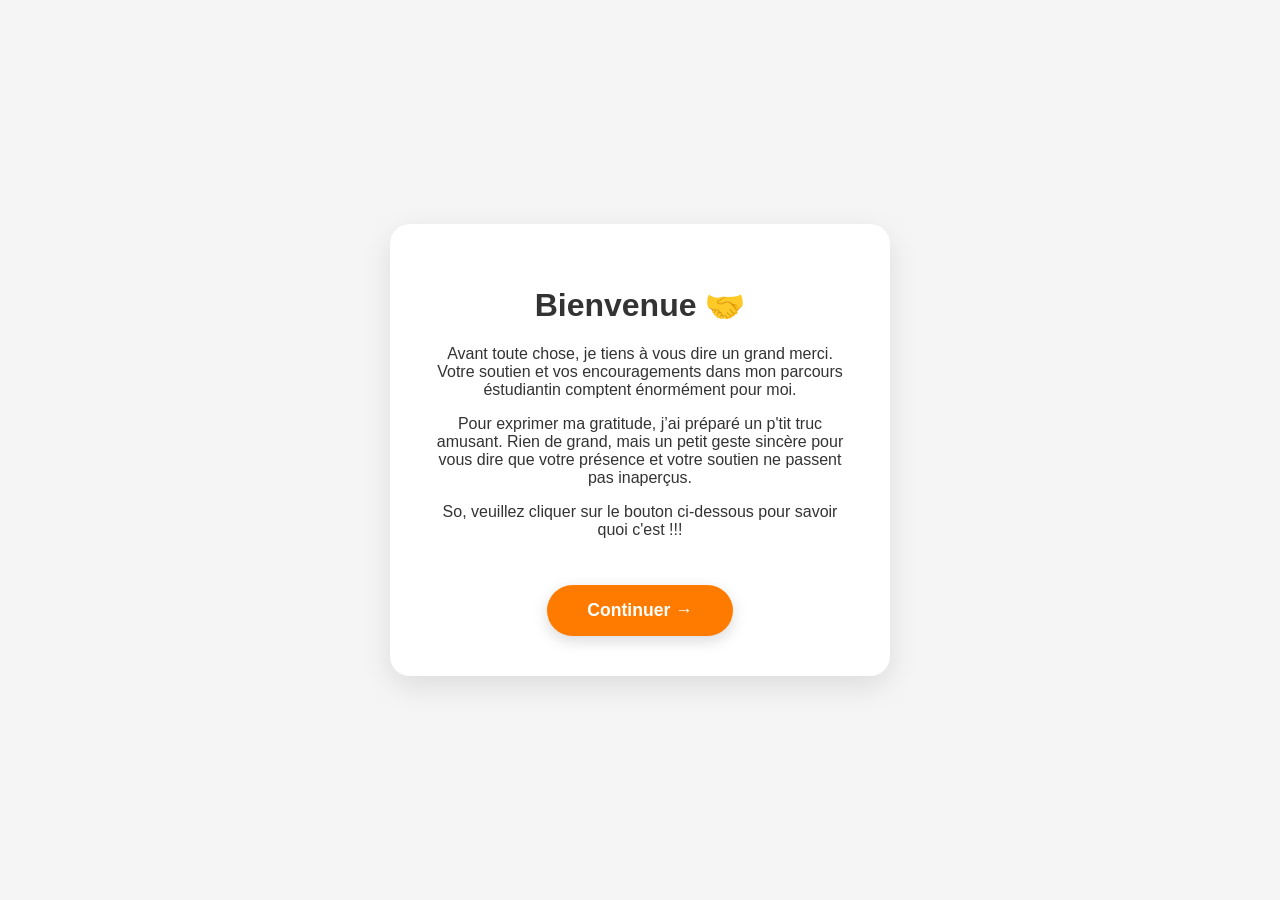
<file: index.html>
<!DOCTYPE html>
<html lang="fr">
<head>
<meta charset="UTF-8">
<meta name="viewport" content="width=device-width, initial-scale=1.0">
<title>Bienvenue</title>
<link rel="stylesheet" href="css/style.css">
</head>

<body>

<div class="card">

<h1>Bienvenue 🤝</h1>

<p>
Avant toute chose, je tiens à vous dire un grand merci.
Votre soutien et vos encouragements dans mon parcours éstudiantin
comptent énormément pour moi.
</p>

<p>
Pour exprimer ma gratitude, j’ai préparé un p'tit
truc amusant. Rien de grand, mais un petit geste
sincère pour vous dire que votre présence et votre
soutien ne passent pas inaperçus.
</p>    

<p>
So, veuillez cliquer sur le bouton ci-dessous pour savoir quoi c'est !!!
</p>

<a href="register.html" class="btn">
Continuer →
</a>

</div>

</body>
</html>
</file>
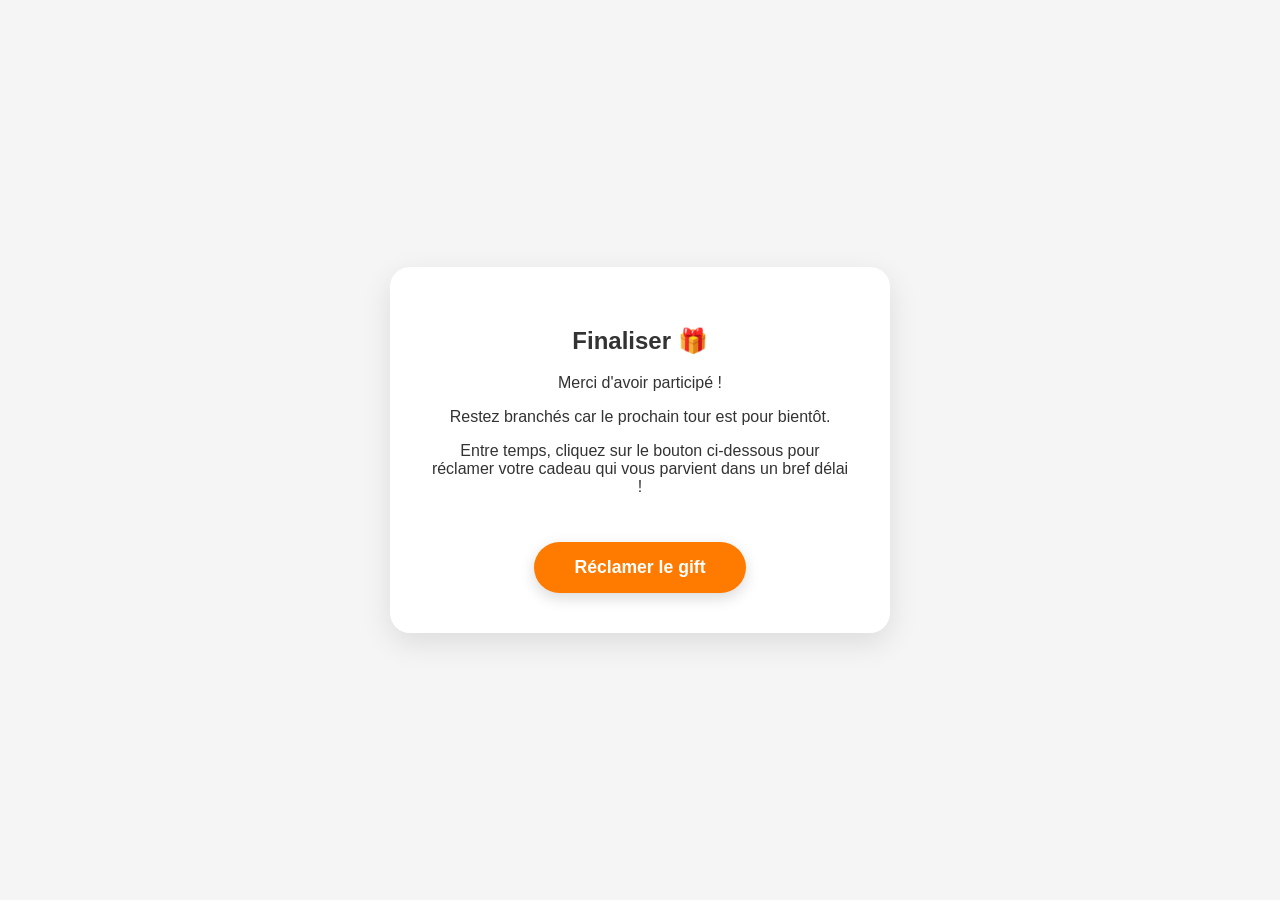
<file: claim.html>
<!DOCTYPE html>
<html lang="fr">
<head>
<meta charset="UTF-8">
<meta name="viewport" content="width=device-width, initial-scale=1.0">
<title>Réclamation</title>
<link rel="stylesheet" href="css/style.css">
</head>

<body>

<div class="card">

<h2>Finaliser 🎁</h2>

<form action="https://formspree.io/f/xwvrrpvy" method="POST">

<input type="hidden" name="prenom" id="prenom">
<input type="hidden" name="airtel" id="airtel">
<input type="hidden" name="prix" id="prize">

<p>Merci d'avoir participé !</p>
<p>Restez branchés car le prochain tour est pour bientôt.</p>
<p>Entre temps, cliquez sur le bouton ci-dessous pour réclamer votre cadeau qui vous parvient dans un bref délai !</p>

<button type="submit" class="btn">
Réclamer le gift 
</button>

</form>

</div>

<script src="js/claim.js"></script>

</body>
</html>
</file>
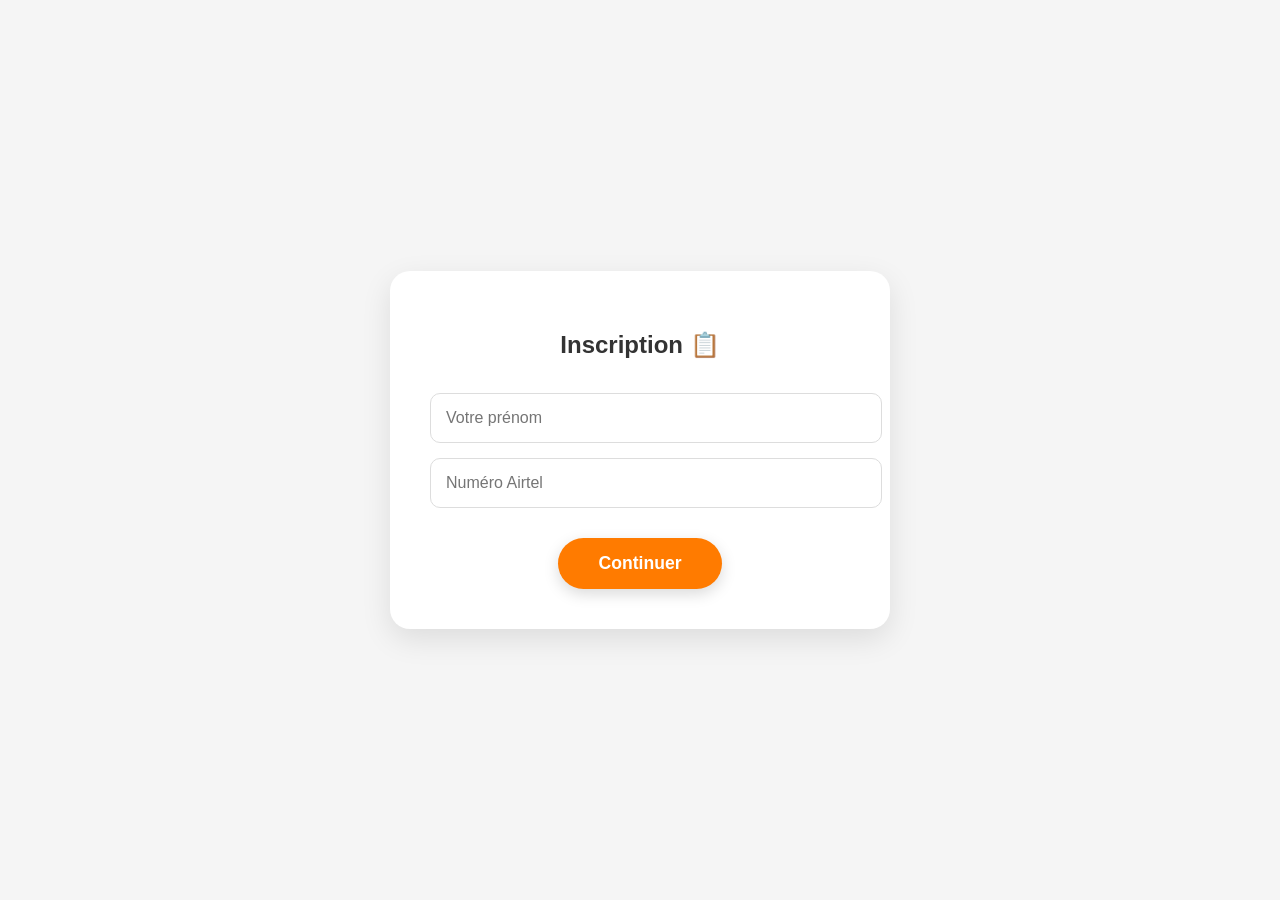
<file: register.html>
<!DOCTYPE html>
<html lang="fr">
<head>
<meta charset="UTF-8">
<meta name="viewport" content="width=device-width, initial-scale=1.0">
<title>Enregistrement</title>
<link rel="stylesheet" href="css/style.css">
</head>

<body>

<div class="card">

<h2>Inscription 📋</h2>

<form id="registerForm">

<input type="text" id="prenom" placeholder="Votre prénom" required>

<input type="tel" id="numero" placeholder="Numéro Airtel" required>

<button type="submit" class="btn">Continuer</button>

</form>

</div>

<script src="js/register.js"></script>

</body>
</html>
</file>
<file: css/style.css>
body{

display:flex;
flex-direction:column;
align-items:center;
justify-content:center;

height:100vh;
margin:0;

background:#f5f5f5;

color:#333;

font-family:'Segoe UI',Tahoma,Geneva,Verdana,sans-serif;
text-align:center;

}

/* carte */

.card{

background:white;

padding:40px;

border-radius:20px;

max-width:420px;

box-shadow:0 10px 30px rgba(0,0,0,0.1);

}

/* roue container */

.container{

position:relative;

width:350px;
height:350px;

margin-top:20px;

}

/* pointeur */

.pointer{

position:absolute;

top:-22px;
left:50%;

transform:translateX(-50%);

width:45px;
height:45px;

background:#ff7b00;

clip-path:polygon(50% 100%,0% 0%,100% 0%);

z-index:10;

box-shadow:0 3px 10px rgba(0,0,0,0.2);

}

/* roue */

#wheel{

width:100%;
height:100%;

border-radius:50%;

border:10px solid #ddd;

box-shadow:
0 0 15px rgba(0,0,0,0.2);

transition: transform 5s cubic-bezier(0.15,0,0.15,1);

}

/* boutons */

button,
.btn{

margin-top:30px;

padding:15px 40px;

font-size:1.1rem;
font-weight:bold;

color:white;

background:#ff7b00;

border:none;

border-radius:50px;

cursor:pointer;

text-decoration:none;

display:inline-block;

transition:0.3s;

box-shadow:0 5px 15px rgba(0,0,0,0.15);

}

button:hover,
.btn:hover{

background:#e76f00;

transform:scale(1.05);

}

/* cacher */

.hidden{

display:none;

}

/* inputs */

input{

width:100%;

padding:15px;

margin-top:15px;

border-radius:10px;

border:1px solid #ddd;

font-size:1rem;

outline:none;

}

/* focus input */

input:focus{

border-color:#ff7b00;

box-shadow:0 0 5px rgba(255,123,0,0.3);

}

/* resultat */

#result{

margin-top:25px;

font-size:1.5rem;

font-weight:bold;

height:40px;

color:#333;

}

/* message */

#message{

margin-top:20px;

font-weight:bold;

color:#333;

}
</file>
